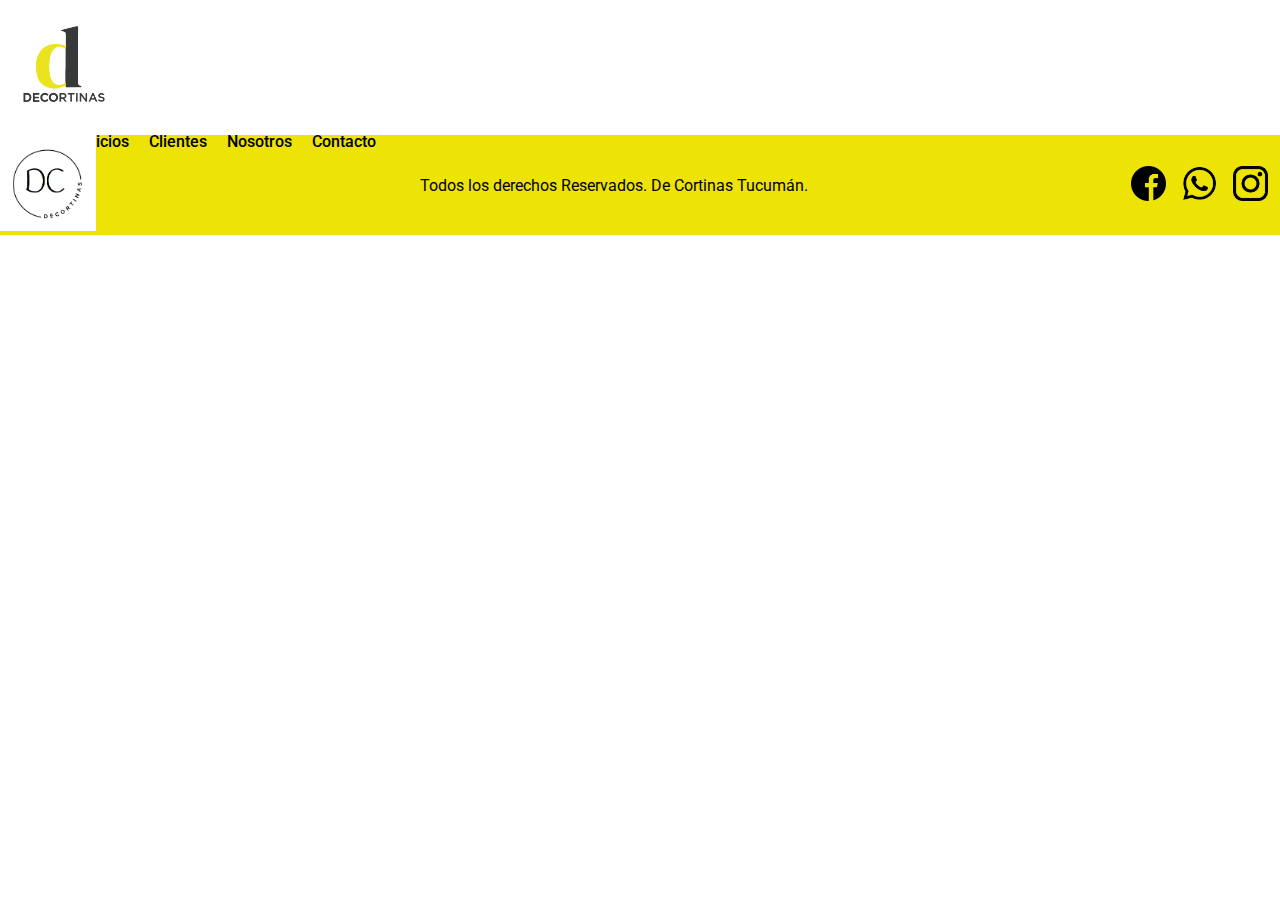
<file: clientes.html>
<!DOCTYPE html>
<html lang="en">

<head>
    <meta charset="UTF-8">
    <meta http-equiv="X-UA-Compatible" content="IE=edge">
    <meta name="viewport" content="width=device-width, initial-scale=1.0">
    <title>Decortinas</title>
    <link rel="stylesheet" href="./css/style.css">
    <style>
        @import url('https://fonts.googleapis.com/css2?family=Roboto:ital,wght@0,400;0,500;1,500&display=swap');
    </style>
</head>

<body>
    <header class="header">
        <nav id="nav_con_li" class="navbar navbar-light">
            <div class="container-fluid">
                <figure class="navbar-figure navbar-brand">
                    <a href="#"><img class="logo" src="./img/logo/Recurso 1.png" alt="logo"></a>
                </figure>
                <div class="d-flex nav-ul-li">
                    <ul class="ul-nav ">
                        <a class="ul-nav-a" href="index.html">
                            <li class="li-nav">Home</li>
                        </a>
                        <a class="ul-nav-a" href="servicios.html">
                            <li class="li-nav">Servicios</li>
                        </a>
                        <a class="ul-nav-a" href="clientes.html">
                            <li class="li-nav">Clientes</li>
                        </a>
                        <a class="ul-nav-a" href="nosotros.html">
                            <li class="li-nav">Nosotros</li>
                        </a>
                        <a class="ul-nav-a" href="contacto.html">
                            <li class="li-nav">Contacto</li>
                        </a>
                    </ul>
                </div>
            </div>
        </nav>
        <nav id="nav_hamb" class="navbar navbar-light bg-light fixed-top">
            <div class="container-fluid" style="height: 78px;">
                <a href="#"><img src="./img/logo/Logo 3.png" style="height: 75px;"></a>
                <button class="navbar-toggler" type="button" data-bs-toggle="offcanvas" data-bs-target="#offcanvasNavbar" aria-controls="offcanvasNavbar">
                <span class="navbar-toggler-icon"></span>
              </button>
                <div class="offcanvas offcanvas-end" tabindex="-1" id="offcanvasNavbar" aria-labelledby="offcanvasNavbarLabel">
                    <div class="offcanvas-header">
                        <h5 class="offcanvas-title" id="offcanvasNavbarLabel">Offcanvas</h5>
                        <button type="button" class="btn-close text-reset" data-bs-dismiss="offcanvas" aria-label="Close"></button>
                    </div>
                    <div class="offcanvas-body">
                        <ul class="navbar-nav justify-content-end flex-grow-1 pe-3">
                            <li class="nav-item">
                                <a class="nav-link active" aria-current="page" href="#">Home</a>
                            </li>
                            <li class="nav-item">
                                <a class="nav-link" href="#">Link</a>
                            </li>
                            <li class="nav-item dropdown">
                                <a class="nav-link dropdown-toggle" href="#" id="offcanvasNavbarDropdown" role="button" data-bs-toggle="dropdown" aria-expanded="false">
                        Dropdown
                      </a>
                                <ul class="dropdown-menu" aria-labelledby="offcanvasNavbarDropdown">
                                    <li><a class="dropdown-item" href="#">Action</a></li>
                                    <li><a class="dropdown-item" href="#">Another action</a></li>
                                    <li>
                                        <hr class="dropdown-divider">
                                    </li>
                                    <li><a class="dropdown-item" href="#">Something else here</a></li>
                                </ul>
                            </li>
                        </ul>
                        <form class="d-flex">
                            <input class="form-control me-2" type="search" placeholder="Search" aria-label="Search">
                            <button class="btn btn-outline-success" type="submit">Search</button>
                        </form>
                    </div>
                </div>
            </div>
        </nav>
    </header>
    <footer>
        <div>
            <a href="#"> <img class="logo1" src="./img/logo1.png"></a>
        </div>
        <div>
            <p class="footer-div-p">Todos los derechos Reservados. De Cortinas Tucumán.</p>
        </div>
        <div class="div-redes">
            <a href="#"><img class="redesSociales" src="./img/facebook.png" alt="facebook"></a>
            <a href="#"><img class="redesSociales" src="./img/whatsapp.png" alt="whatsapp"></a>
            <a href="#"><img class="redesSociales" src="./img/logotipo-de-instagram.png" alt="instagram"></a>
        </div>
    </footer>
</body>

</html>
</file>
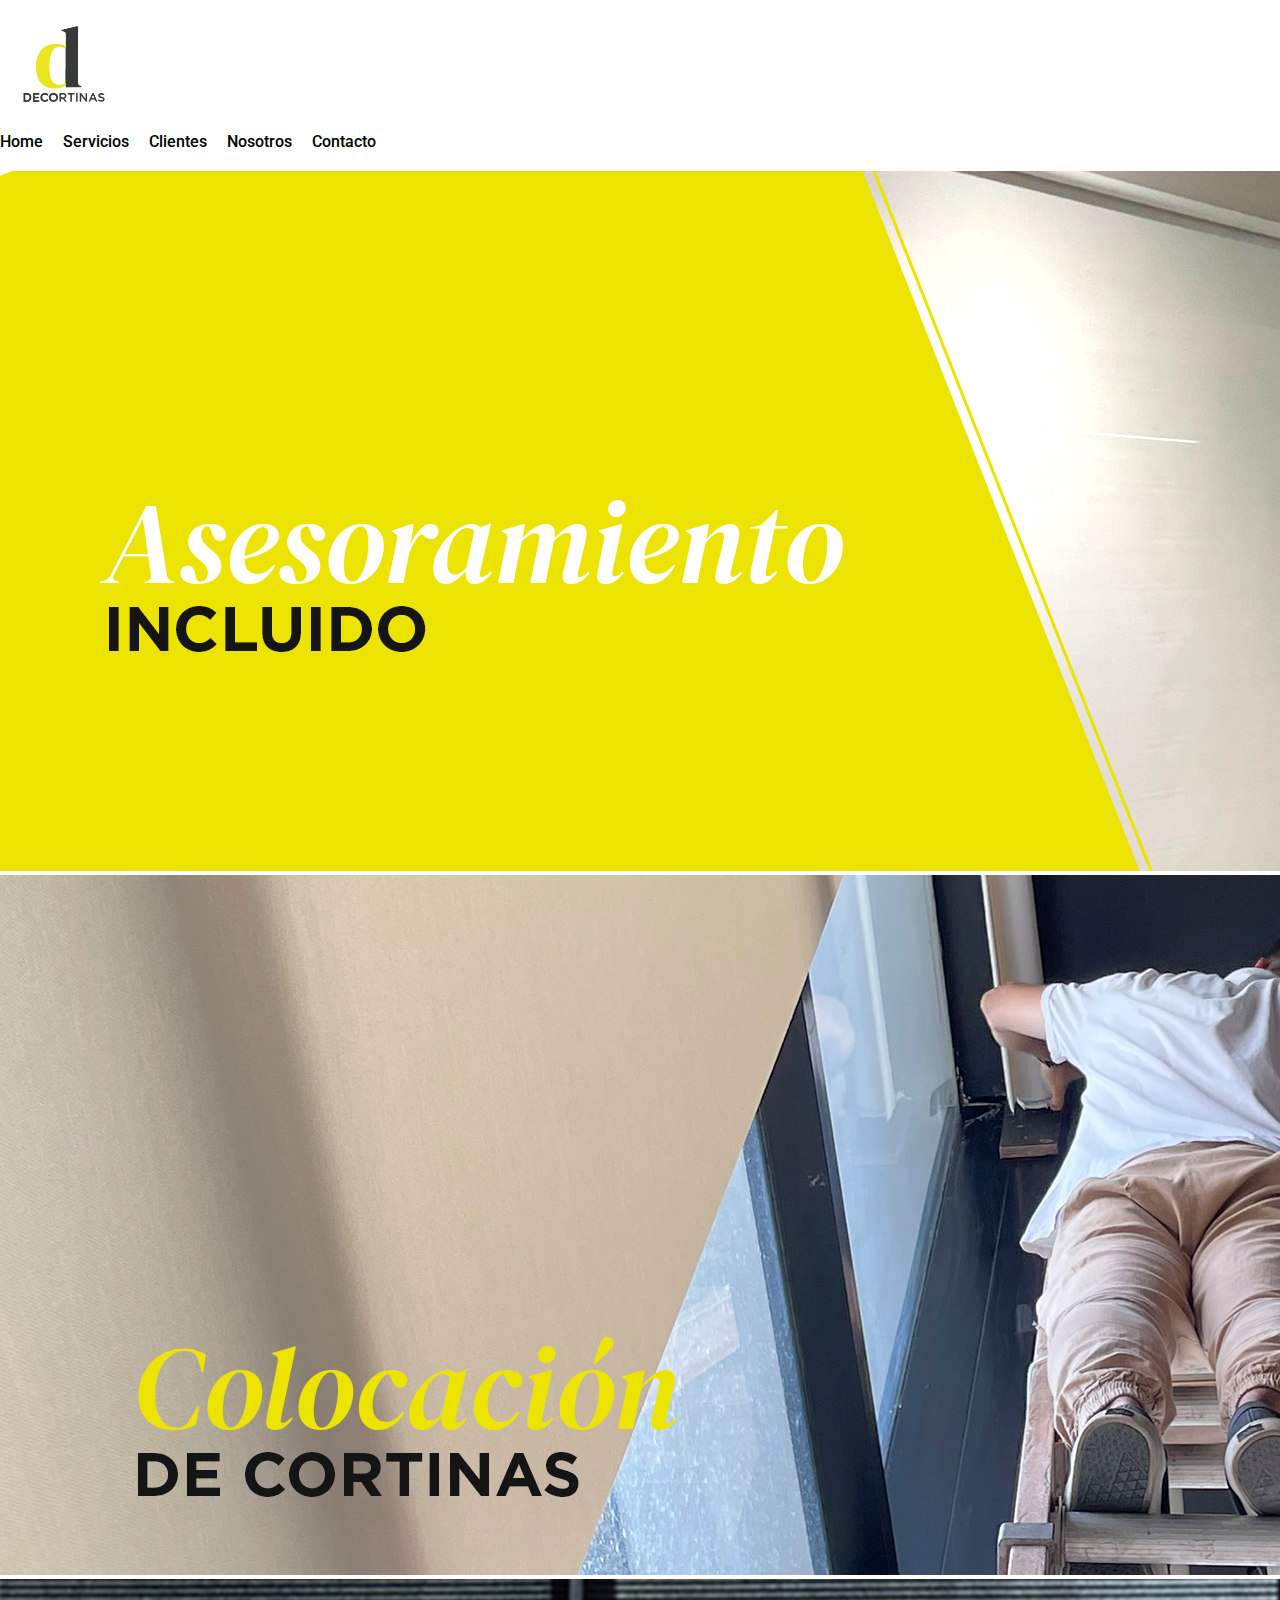
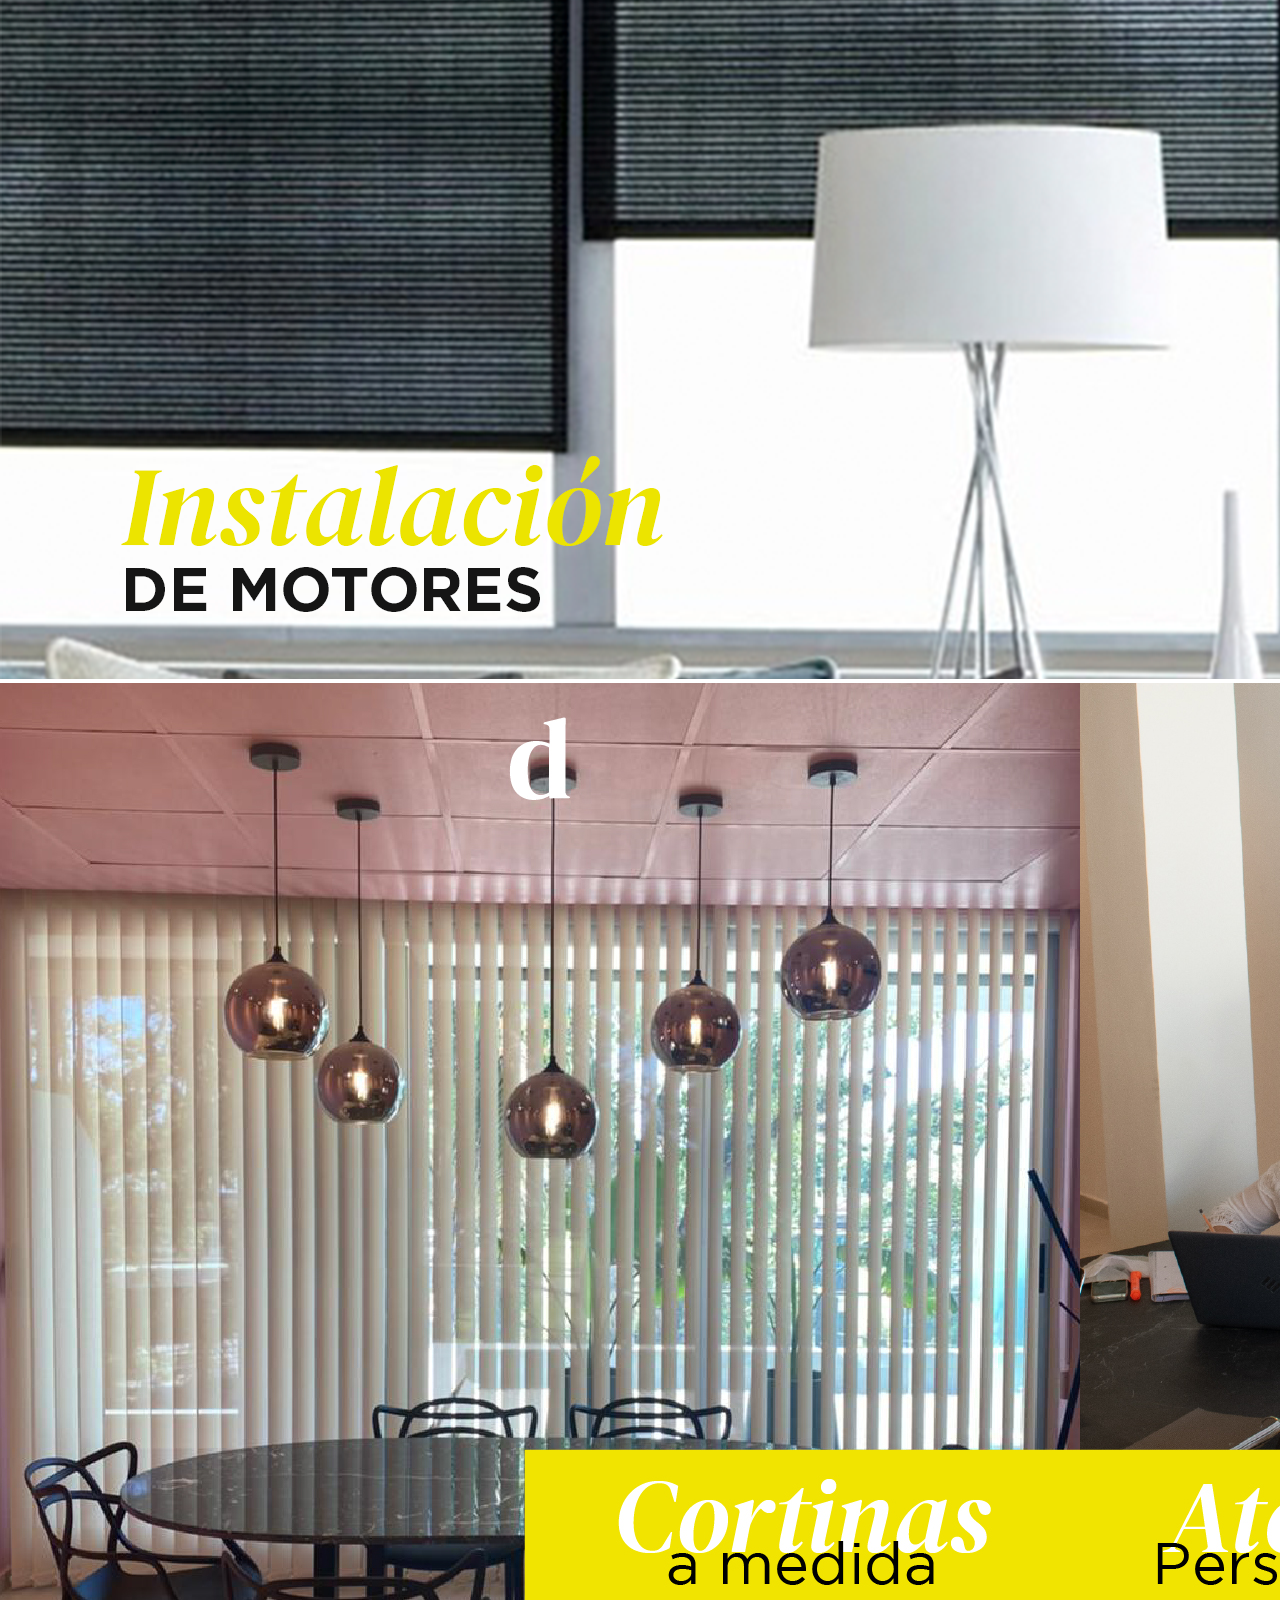
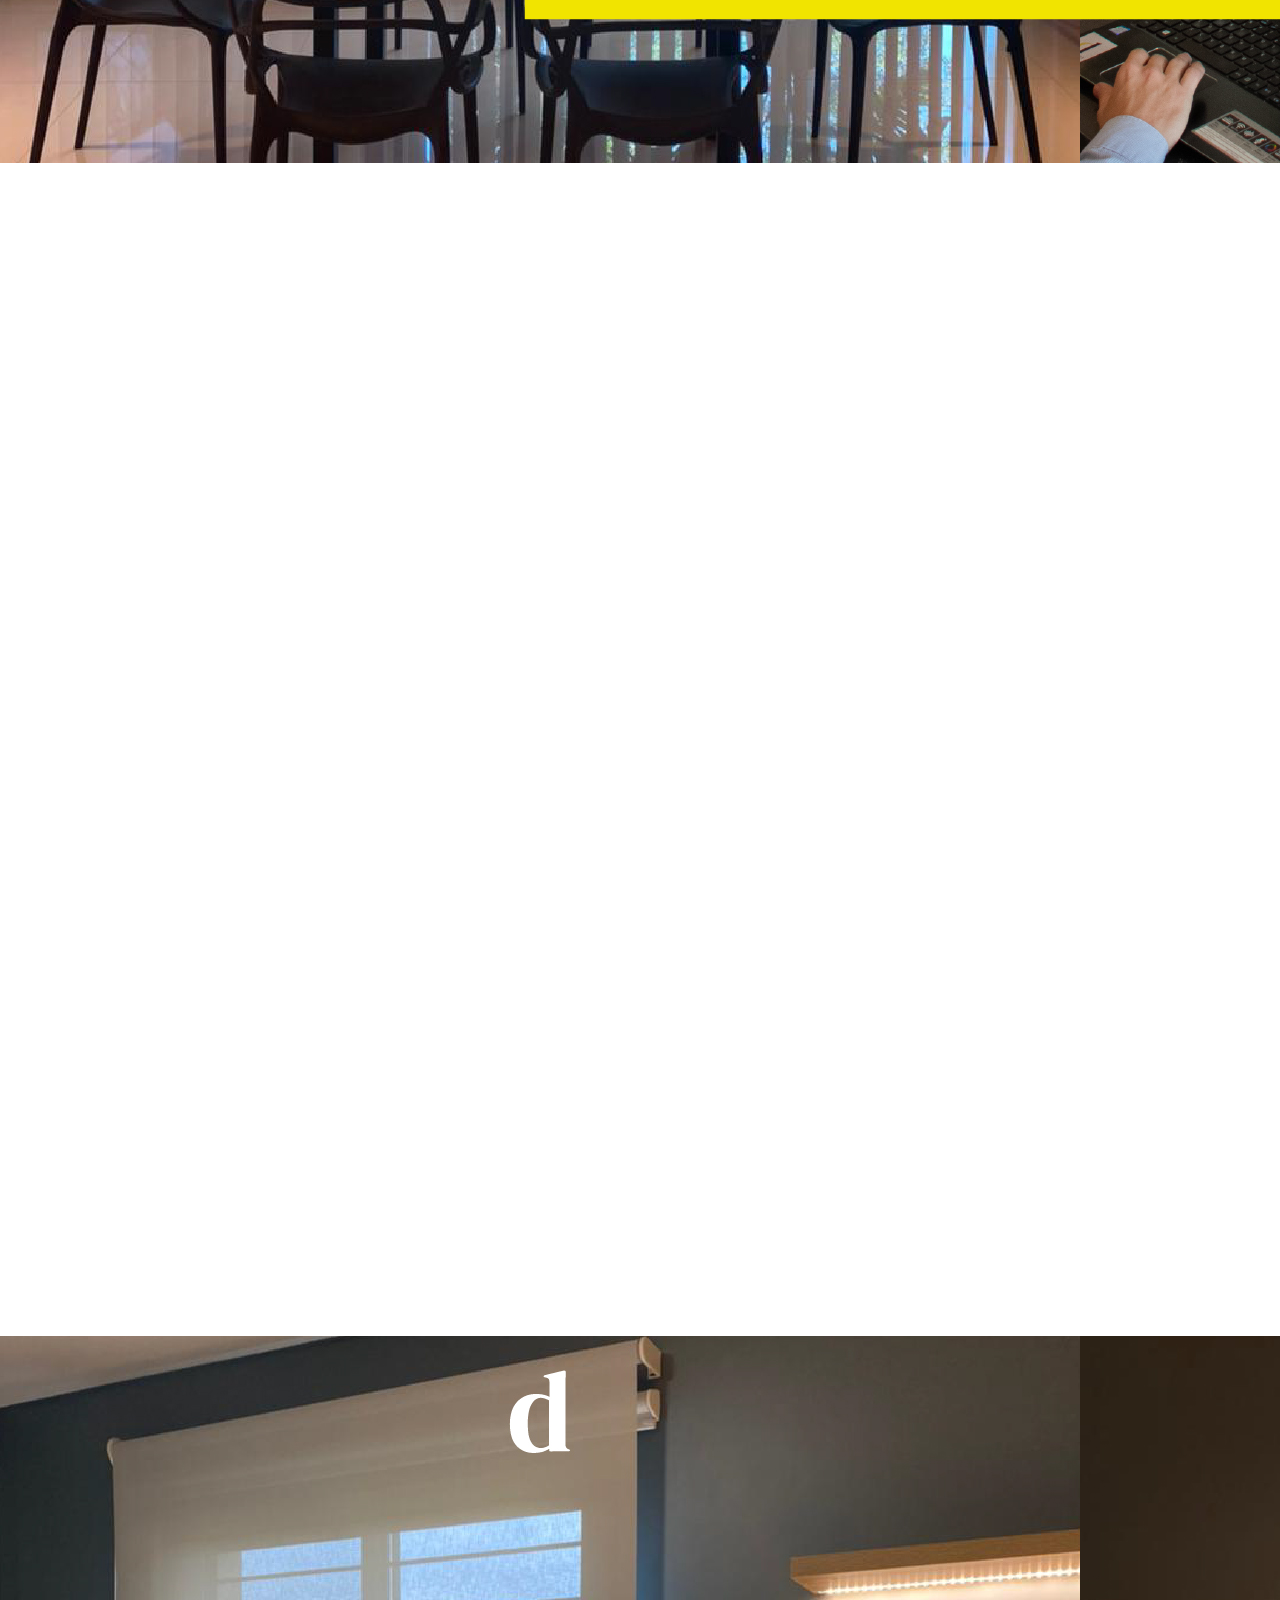
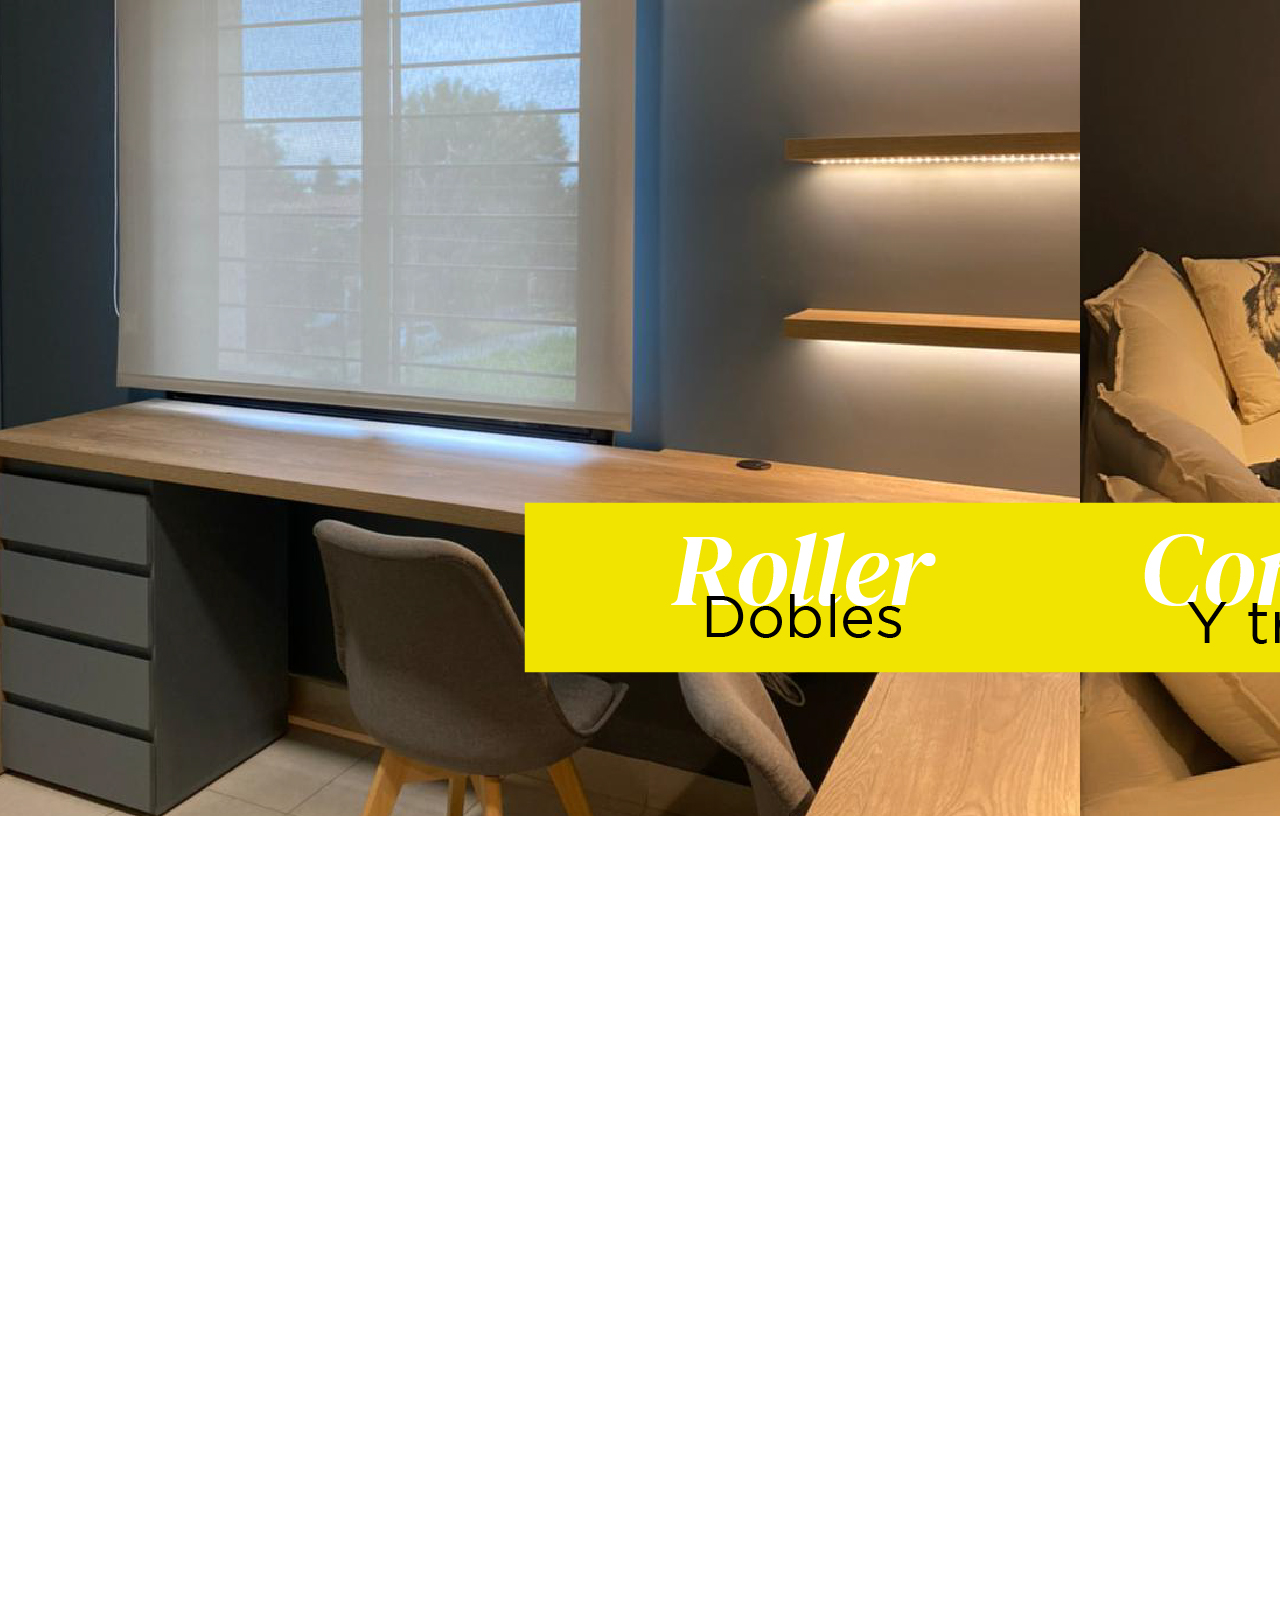
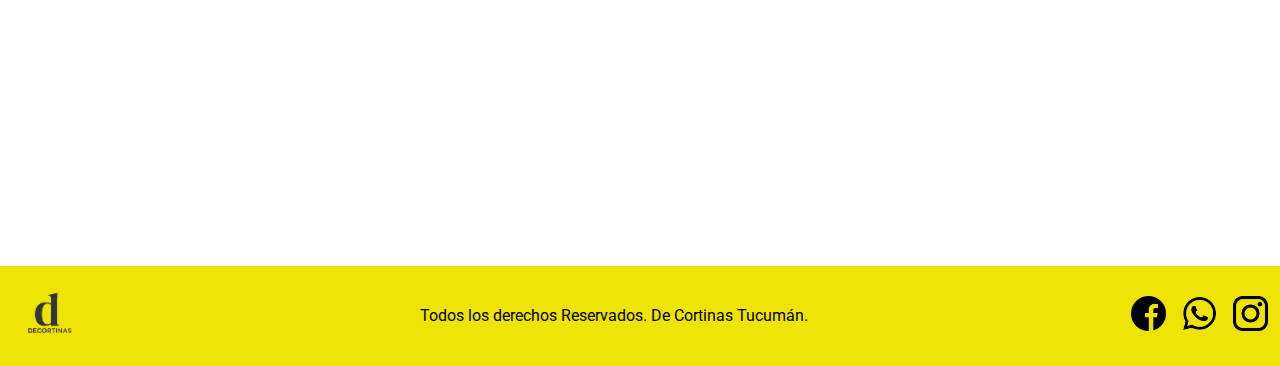
<file: servicios.html>
<!DOCTYPE html>
<html lang="en">

<head>
    <meta charset="UTF-8">
    <meta http-equiv="X-UA-Compatible" content="IE=edge">
    <meta name="viewport" content="width=device-width, initial-scale=1.0">
    <title>Decortinas</title>
    <link href="https://cdn.jsdelivr.net/npm/bootstrap@5.1.3/dist/css/bootstrap.min.css" rel="stylesheet" integrity="sha384-1BmE4kWBq78iYhFldvKuhfTAU6auU8tT94WrHftjDbrCEXSU1oBoqyl2QvZ6jIW3" crossorigin="anonymous">
    <link rel="stylesheet" href="./css/style.css">
    <style>
        @import url('https://fonts.googleapis.com/css2?family=DM+Serif+Display:ital@0;1&family=Roboto:ital,wght@0,400;0,500;1,500&display=swap');
    </style>
</head>

<body>
    <header class="header">
        <nav id="nav_con_li" class="navbar navbar-light">
            <div class="container-fluid">
                <figure class="navbar-figure navbar-brand">
                    <a href="#"><img class="logo" src="./img/logo/Recurso 1.png" alt="logo"></a>
                </figure>
                <div class="d-flex nav-ul-li">
                    <ul class="ul-nav ">
                        <a class="ul-nav-a" href="index.html">
                            <li class="li-nav">Home</li>
                        </a>
                        <a class="ul-nav-a" href="servicios.html">
                            <li class="li-nav">Servicios</li>
                        </a>
                        <a class="ul-nav-a" href="clientes.html">
                            <li class="li-nav">Clientes</li>
                        </a>
                        <a class="ul-nav-a" href="nosotros.html">
                            <li class="li-nav">Nosotros</li>
                        </a>
                        <a class="ul-nav-a" href="contacto.html">
                            <li class="li-nav">Contacto</li>
                        </a>
                    </ul>
                </div>
            </div>
        </nav>
        <nav id="nav_hamb" class="navbar navbar-light bg-light fixed-top">
            <div class="container-fluid" style="height: 78px;">
                <a href="#"><img src="./img/logo/Logo 3.png" style="height: 75px;"></a>
                <button class="navbar-toggler" type="button" data-bs-toggle="offcanvas" data-bs-target="#offcanvasNavbar" aria-controls="offcanvasNavbar">
                <span class="navbar-toggler-icon"></span>
              </button>
                <div class="offcanvas offcanvas-end" tabindex="-1" id="offcanvasNavbar" aria-labelledby="offcanvasNavbarLabel">
                    <div class="offcanvas-header">
                        <h5 class="offcanvas-title" id="offcanvasNavbarLabel">Offcanvas</h5>
                        <button type="button" class="btn-close text-reset" data-bs-dismiss="offcanvas" aria-label="Close"></button>
                    </div>
                    <div class="offcanvas-body">
                        <ul class="navbar-nav justify-content-end flex-grow-1 pe-3">
                            <li class="nav-item">
                                <a class="nav-link active" aria-current="page" href="#">Home</a>
                            </li>
                            <li class="nav-item">
                                <a class="nav-link" href="#">Link</a>
                            </li>
                            <li class="nav-item dropdown">
                                <a class="nav-link dropdown-toggle" href="#" id="offcanvasNavbarDropdown" role="button" data-bs-toggle="dropdown" aria-expanded="false">
                        Dropdown
                      </a>
                                <ul class="dropdown-menu" aria-labelledby="offcanvasNavbarDropdown">
                                    <li><a class="dropdown-item" href="#">Action</a></li>
                                    <li><a class="dropdown-item" href="#">Another action</a></li>
                                    <li>
                                        <hr class="dropdown-divider">
                                    </li>
                                    <li><a class="dropdown-item" href="#">Something else here</a></li>
                                </ul>
                            </li>
                        </ul>
                        <form class="d-flex">
                            <input class="form-control me-2" type="search" placeholder="Search" aria-label="Search">
                            <button class="btn btn-outline-success" type="submit">Search</button>
                        </form>
                    </div>
                </div>
            </div>
        </nav>
    </header>
    <br><br>
    <section class="contenedor">
        <div class="carousel-1">
            <div id="carouselExampleSlidesOnly" class="carousel slide" data-bs-ride="carousel">
                <div class="carousel-inner">
                    <div class="carousel-item active">
                        <img src="./img/servicios/servicios-01-1.png" class="d-block w-100" alt="...">
                    </div>
                    <div class="carousel-item">
                        <img src="./img/servicios/servicios-02-1.png" class="d-block w-100" alt="...">
                    </div>
                    <div class="carousel-item">
                        <img src="./img/servicios/servicios-03.1.png" class="d-block w-100" alt="...">
                    </div>
                </div>
            </div>
        </div>
        <div class="card-1"><img class="card-img" src="./img/servicios/4.jpg"></div>
        <div class="card-2"><img class="card-img" src="./img/servicios/6.jpg"></div>
        <div class="card-3"><img class="card-img" src="./img/servicios/7.jpg"></div>
        <div class="card-4"><img class="card-img" src="./img/servicios/9.jpg"></div>
    </section>
    <br>
    <footer>
        <div>
            <a href="#"> <img class="logo1" src="./img/logo/Logo 3.png"></a>
        </div>
        <div>
            <p class="footer-div-p">Todos los derechos Reservados. De Cortinas Tucumán.</p>
        </div>
        <div class="div-redes">
            <a href="#"><img class="redesSociales" src="./img/facebook.png" alt="facebook"></a>
            <a href="#"><img class="redesSociales" src="./img/whatsapp.png" alt="whatsapp"></a>
            <a href="#"><img class="redesSociales" src="./img/logotipo-de-instagram.png" alt="instagram"></a>
        </div>
    </footer>
    <script src="https://cdn.jsdelivr.net/npm/bootstrap@5.1.3/dist/js/bootstrap.bundle.min.js" integrity="sha384-ka7Sk0Gln4gmtz2MlQnikT1wXgYsOg+OMhuP+IlRH9sENBO0LRn5q+8nbTov4+1p" crossorigin="anonymous"></script>
</body>

</html>
</file>
<file: css/style.css>
/************* MEDIA ************/

@media (max-width: 2000px) {
    #nav_hamb {
        visibility: hidden;
    }
}

@media (max-width: 1199.98px) {
    .section-info-img {
        width: 28vw;
        height: 500px;
    }
    .section-info {
        width: 100%;
        display: flex;
        justify-content: space-around;
        align-items: center;
    }
}

@media (max-width: 991.98px) {
    .section-info-img {
        width: 100%;
        height: 400px;
    }
    .card {
        height: 400px;
    }
    .section-info {
        width: 100%;
        display: flex;
        justify-content: space-between;
        align-items: center;
    }
    .card-img-overlay {
        width: 50%;
        height: 400px;
    }
    .card-title {
        width: 100%;
        font-size: 20px;
    }
    .card-text {
        width: 100%;
        font-size: 16px;
    }
}

@media (max-width: 767.98px) {
    .section-info-img {
        height: 300px;
    }
    .card {
        display: block;
    }
    .section-info {
        height: 900px;
    }
    .card-title {
        font-size: 16px;
    }
    .card-text {
        font-size: 12px;
    }
    #nav_con_li {
        visibility: hidden;
    }
    #nav_hamb {
        visibility: visible;
    }
}


/*---              Home                         ---*/

* {
    padding: 0;
    margin: 0;
}

a {
    text-decoration: none;
    color: black;
}


/*--Header--*/


/*-nav-*/

.header {
    height: 15vh;
}

.navbar {
    display: flex;
    justify-content: space-between;
    width: 100%;
    /*height: 10rem;*/
    padding: 0;
}

ul {
    list-style-type: none;
}

.ul-nav {
    display: flex;
    justify-content: space-around;
    align-items: center;
    margin: 0;
    padding: 0;
}

.ul-nav-a {
    text-decoration: none;
    display: flex;
    align-items: center;
    justify-content: space-around;
}

.li-nav {
    font-family: 'Roboto', sans-serif;
    font-weight: 500;
    margin-right: 20px;
}

.navbar-figure {
    margin: 0;
    padding: 0;
}

.logo {
    width: 8rem;
    height: 8rem;
}


/*-cierro nav-*/


/*--cierro Header--*/


/*Sections*/


/*
.section-gral {
    width: 100%;
    height: 85vh;
}


.section-figure-img {
    width: 100vw;
    height: 100vh;
}

#carouselExampleCaptions {
    width: 100%;
    height: 60vh;
}
*/

.div-blank {
    width: 100%;
    height: 80px;
    background-color: white;
}

.section-info-img {
    width: 28vw;
    height: 500px;
}

.section-info {
    width: 100%;
    height: 500px;
    display: flex;
    justify-content: space-around;
    align-items: center;
}

.card-img-overlay {
    width: 100%;
}

.card-title {
    width: 100%;
}

.card-text {
    width: 100%;
}

.card {
    position: relative;
    display: flex;
    flex-direction: column;
    min-width: 0;
    word-wrap: break-word;
    background-color: #fff;
    background-clip: border-box;
    border: 1pxsolidrgba(0, 0, 0, .125);
    border-radius: 0.25rem;
}


/*.section-info {
    width: 100%;
    display: flex;
    justify-content: space-around;
    align-items: center;
}*/


/*.section-info-div_p {
    font-family: 'Roboto', sans-serif;
    font-weight: 500;
    font-size: 50px;
    margin-left: 20px;
}*/


/*.section-info-img {
    width: 28vw;
    height: 500px;
}*/


/*terminan las sections*/


/*--Footer--*/

.redesSociales {
    width: 35px;
    margin-right: 12px;
}

.footer-div-p {
    font-family: 'Roboto', sans-serif;
    font-weight: 400;
    margin: 0;
}

footer {
    display: flex;
    align-items: center;
    justify-content: space-between;
    background-color: #EDE305;
}

.footer {
    bottom: 100px;
}

.logo1 {
    width: 6rem;
    height: 6rem;
}


/*********SERVICIOS**************/

.contenedor {
    display: grid;
    grid-template-columns: 1.3fr 0.4fr 1.3fr;
    grid-template-rows: 1.5fr 1.5fr 0.1fr 1.5fr;
    gap: 0px 0px;
    grid-auto-flow: row;
    grid-template-areas: "carousel-1 carousel-1 carousel-1" "card-1 . card-2" ". . ." "card-3 . card-4";
}

.carousel-1 {
    grid-area: carousel-1;
}

.card-1 {
    grid-area: card-1;
}

.card-2 {
    grid-area: card-2;
}

.card-3 {
    grid-area: card-3;
}

.card-4 {
    grid-area: card-4;
}


/*.card-img {
    width: 90vh;
}*/

.container {
    margin: 0;
    margin-right: 0;
}
</file>
